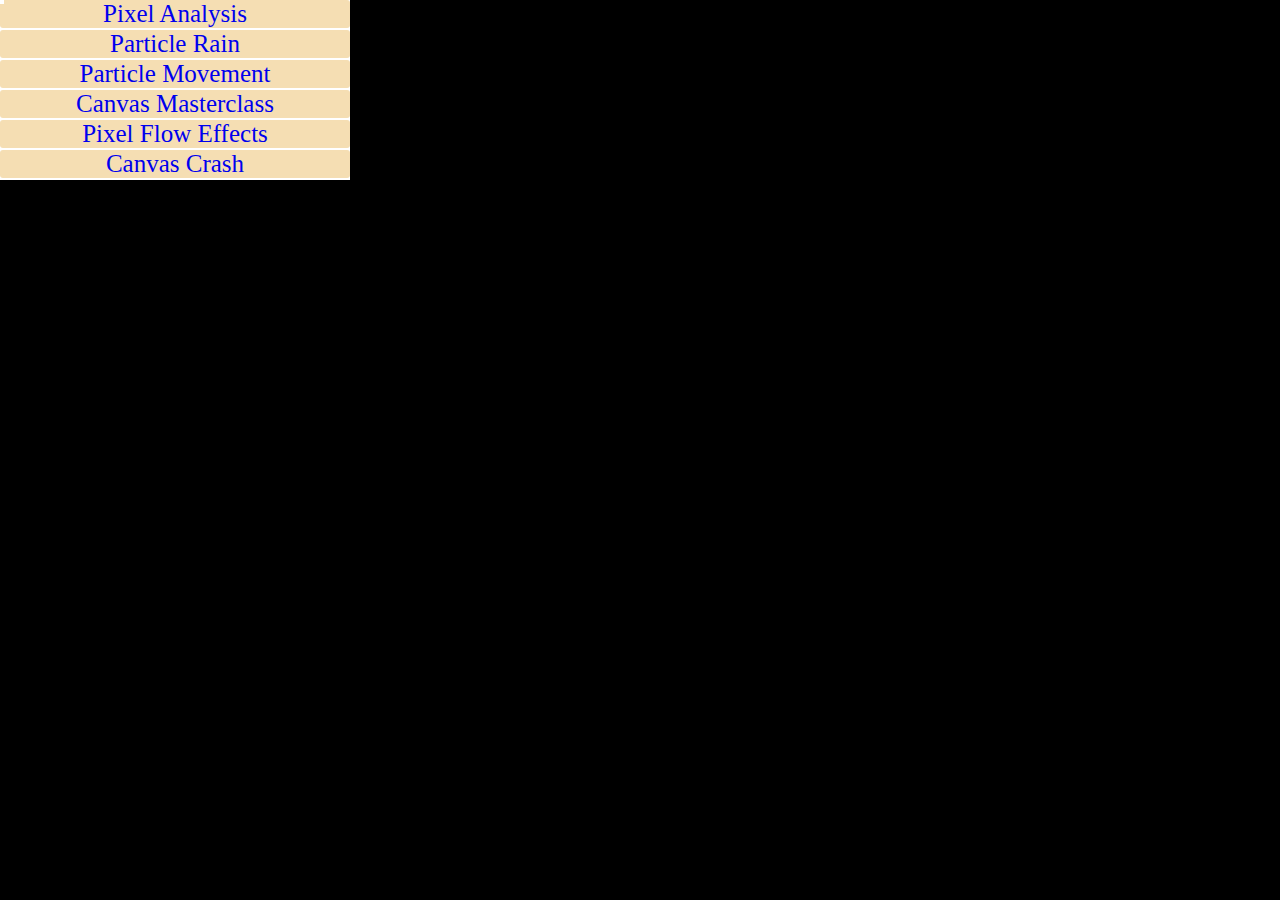
<file: index.html>
<!DOCTYPE html>
<html lang="en">

<head>
    <meta charset="UTF-8">
    <meta http-equiv="X-UA-Compatible" content="IE=edge">
    <meta name="viewport" content="width=device-width, initial-scale=1.0">
    <link rel="stylesheet" href="style.css">
    <title>Particle Rain || Canvas</title>
</head>

<body>
    <ul>
        <li><a href="/pixel-effects-canvas/analyze-pixel-data&give-grayscale/">Pixel Analysis</a></li>
        <li><a href="/pixel-effects-canvas/particle-rain/">Particle Rain</a></li>
        <li><a href="/pixel-effects-canvas/particle-movements/">Particle Movement</a></li>
        <li><a href="/pixel-effects-canvas/canvas_masterclass/">Canvas Masterclass</a></li>
        <li><a href="/pixel-effects-canvas/pixel-flow-effects/">Pixel Flow Effects</a></li>
        <li><a href="/pixel-effects-canvas/canvas-crash/">Canvas Crash</a></li>
    </ul>
    <canvas id="canvas1"></canvas>
    <script src="script.js"></script>
</body>

</html>
</file>
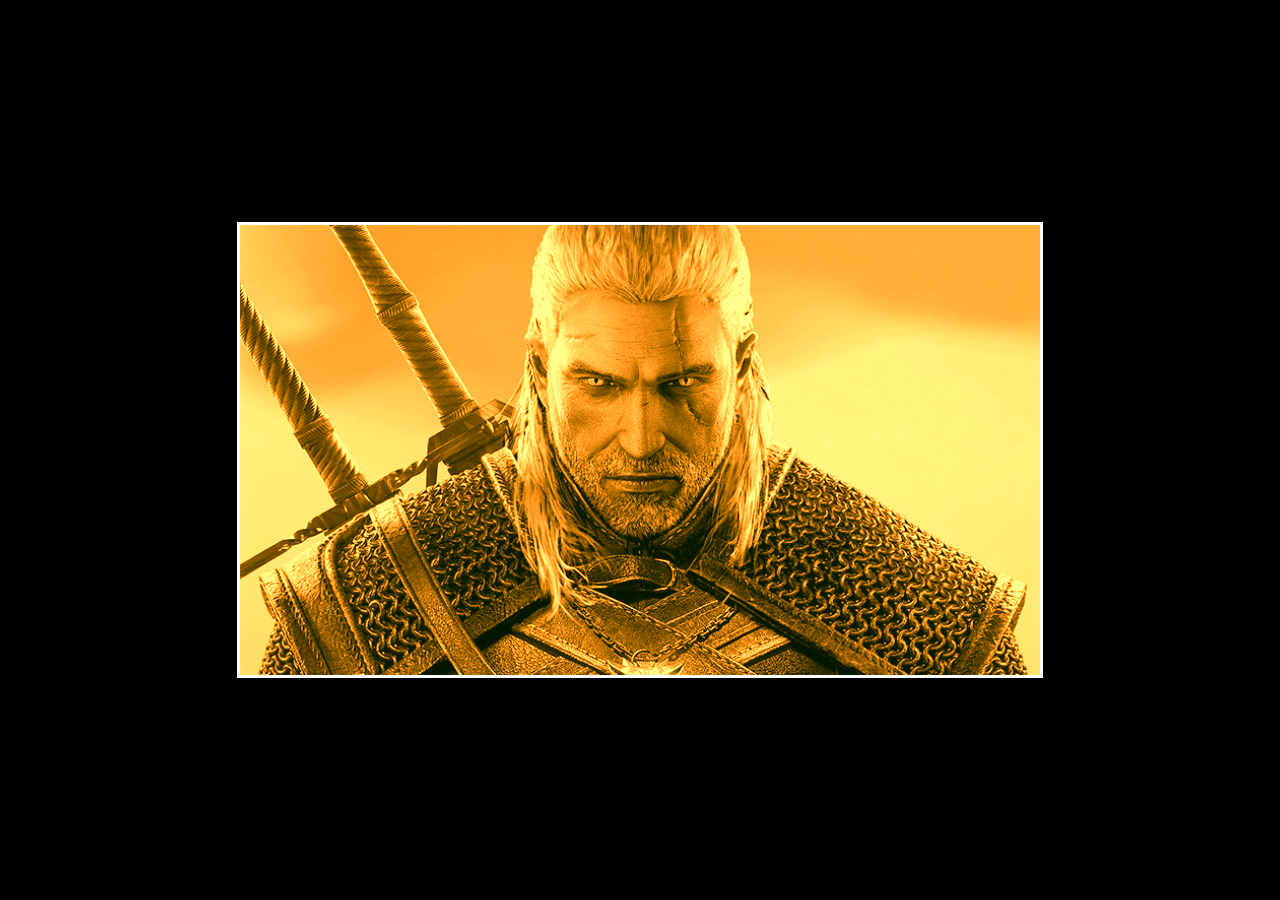
<file: analyze-pixel-data&give-grayscale/index.html>
<!DOCTYPE html>
<html lang="en">

<head>
    <meta charset="UTF-8">
    <meta http-equiv="X-UA-Compatible" content="IE=edge">
    <meta name="viewport" content="width=device-width, initial-scale=1.0">
    <link rel="stylesheet" href="style.css">
    <title>Pixel Manipulation || Canvas</title>
</head>

<body>
    <canvas id="canvas1"></canvas>
    <script src="script.js"></script>
</body>

</html>
</file>
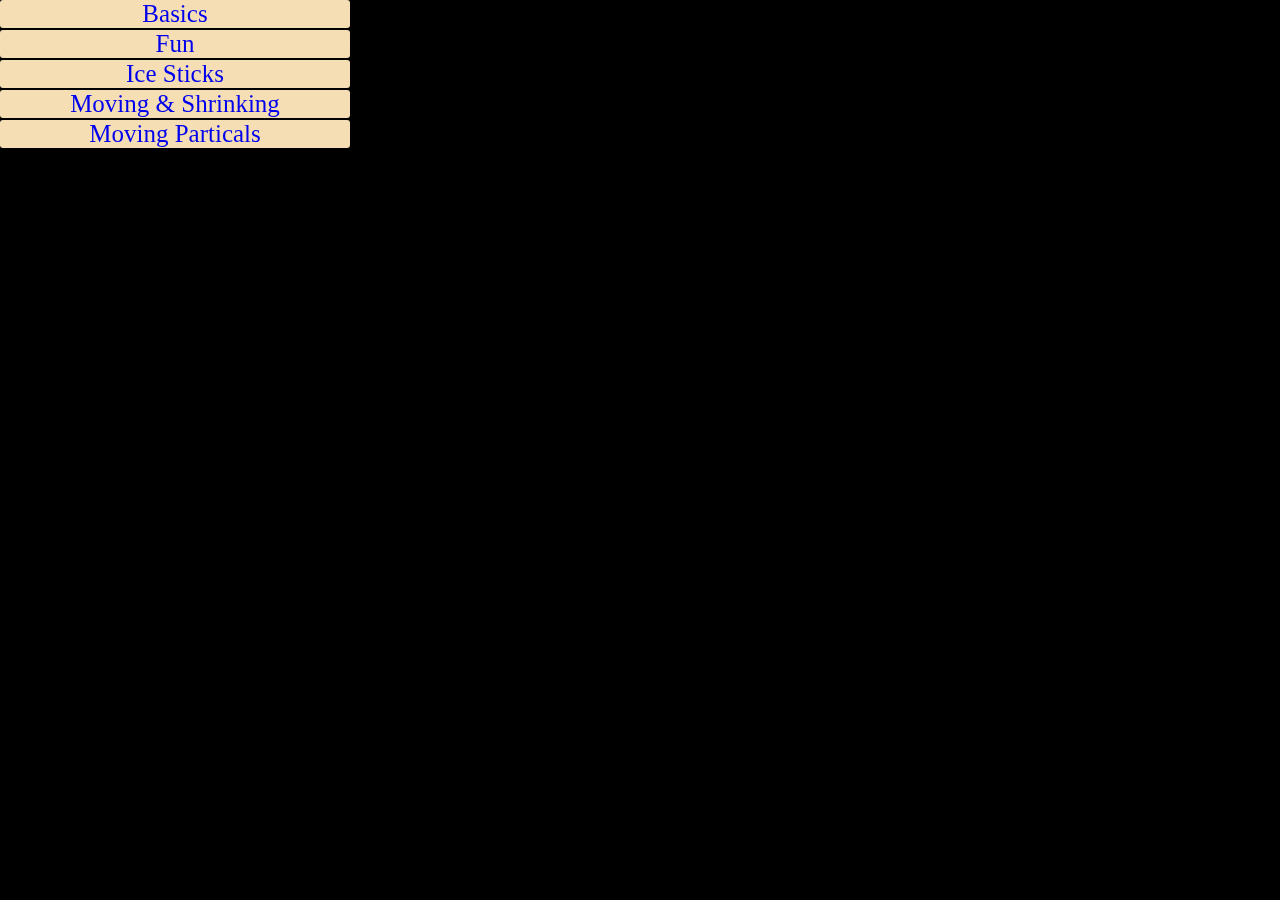
<file: canvas-crash/index.html>
<!DOCTYPE html>
<html lang="en">

<head>
    <meta charset="UTF-8">
    <meta http-equiv="X-UA-Compatible" content="IE=edge">
    <meta name="viewport" content="width=device-width, initial-scale=1.0">
    <link rel="stylesheet" href="style.css">
    <script defer src="script.js"></script>
    <title>Canvas</title>
</head>

<body>
    <ul>
        <li><a href="/pixel-effects-canvas/canvas-crash/basics/">Basics</a></li>
        <li><a href="/pixel-effects-canvas/canvas-crash/fun/">Fun</a></li>
        <li><a href="/pixel-effects-canvas/canvas-crash/iceSticks/">Ice Sticks</a></li>
        <li><a href="/pixel-effects-canvas/canvas-crash/moving%26Shrinkin/">Moving & Shrinking</a></li>
        <li><a href="/pixel-effects-canvas/canvas-crash/movingParticals/">Moving Particals</a></li>
    </ul>
    <canvas id="canvas1">
    </canvas>
</body>

</html>
<style>
    ul {
        z-index: 10;
        width: 350px;
        text-align: center;
        position: absolute;
    }

    li {
        width: 100%;
        background-color: wheat;
        border-radius: 3px;
        margin-bottom: 2px;
        font-size: 25px;
    }

    a {
        background-color: wheat;
        text-decoration: none;
    }
</style>
</file>
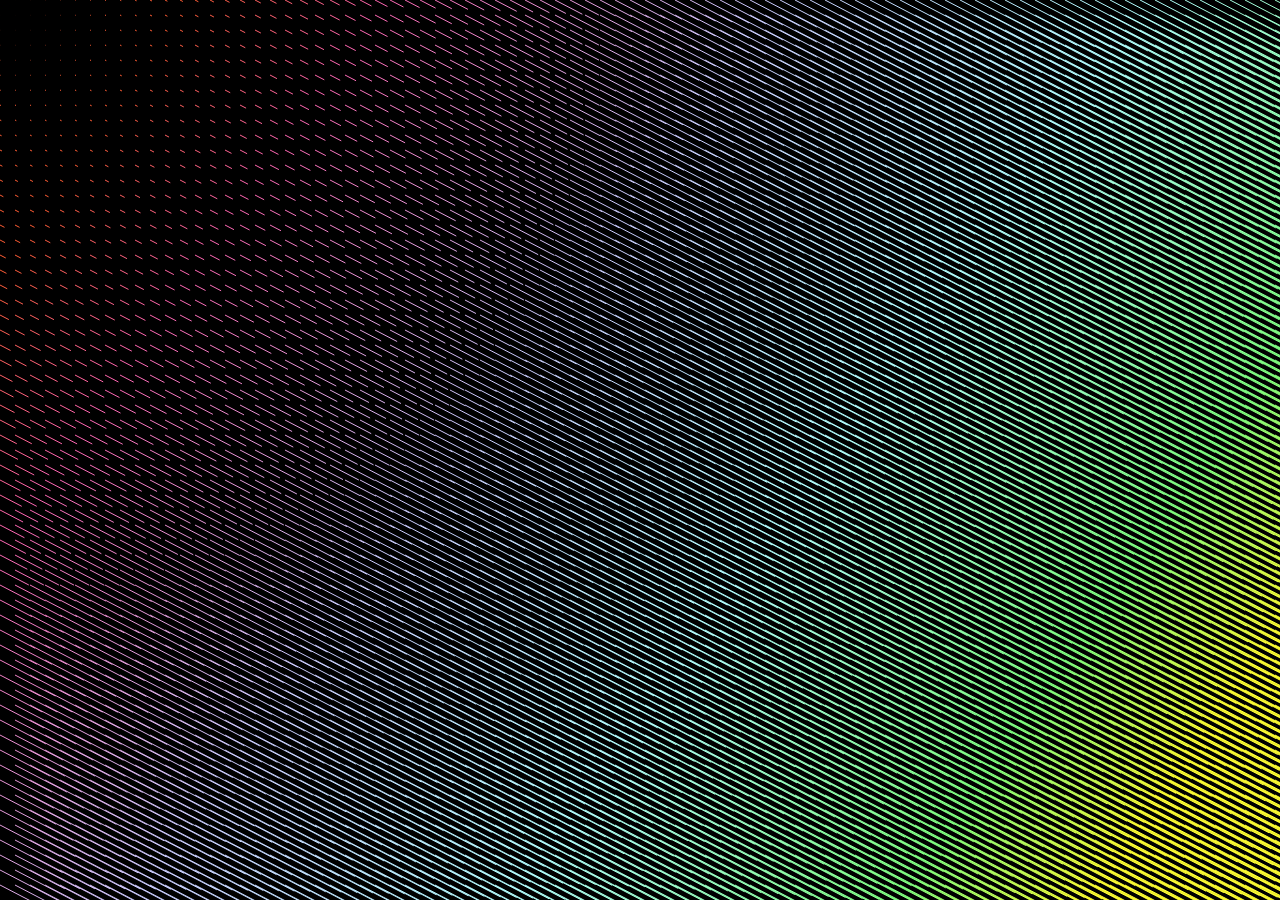
<file: canvas_masterclass/index.html>
<!DOCTYPE html>
<html lang="en">

<head>
    <meta charset="UTF-8">
    <meta http-equiv="X-UA-Compatible" content="IE=edge">
    <meta name="viewport" content="width=device-width, initial-scale=1.0">
    <link rel="stylesheet" href="style.css">
    <title>Canvas Masterclass || Franks Laboratory</title>
</head>

<body>
    <canvas id="canvas1">

    </canvas>
    <script src="script.js"></script>
</body>

</html>
</file>
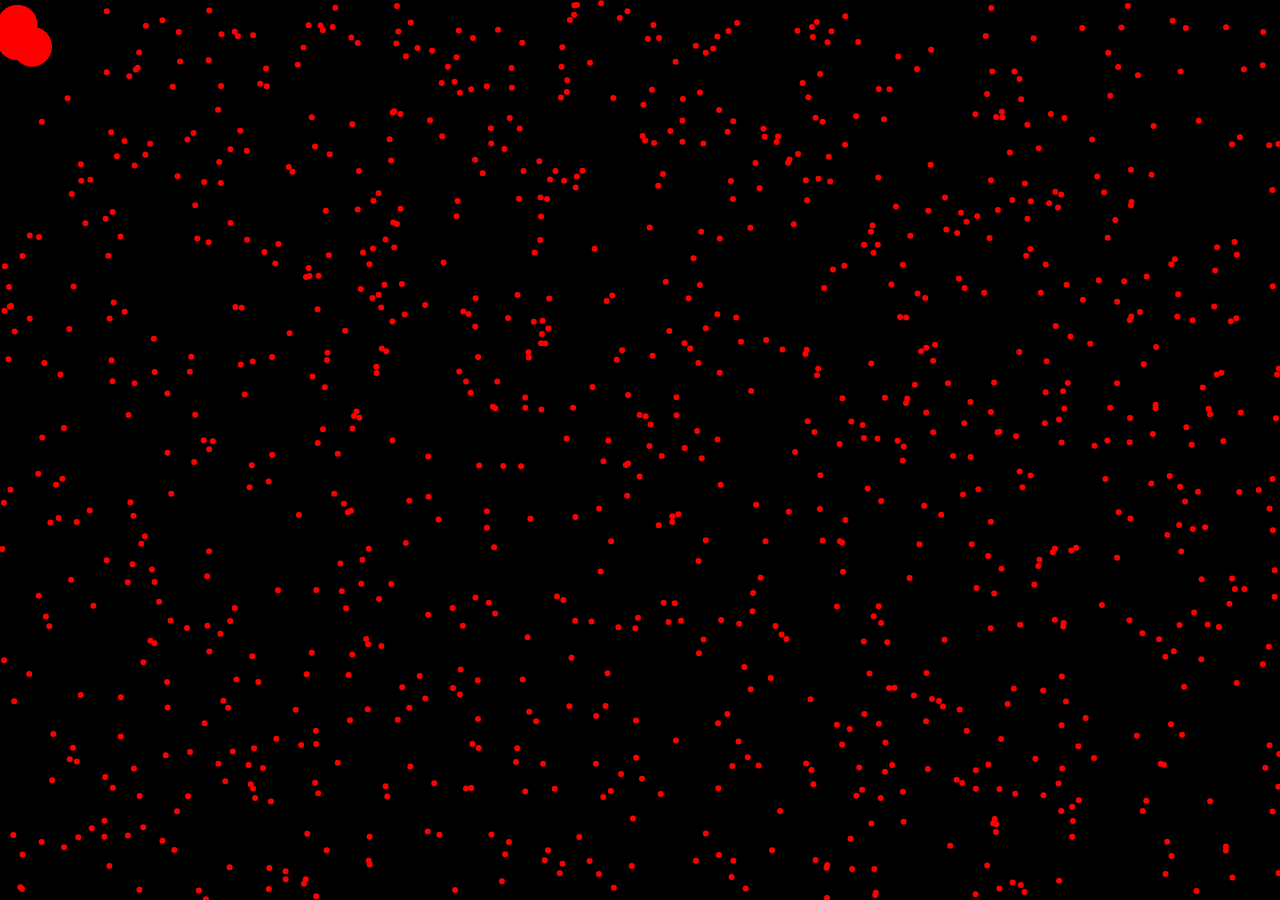
<file: cursor-active-particles/index.html>
<!DOCTYPE html>
<html lang="en">

<head>
    <meta charset="UTF-8">
    <meta http-equiv="X-UA-Compatible" content="IE=edge">
    <meta name="viewport" content="width=device-width, initial-scale=1.0">
    <link rel="stylesheet" href="style.css">
    <title>Particle Rain || Canvas</title>
</head>

<body>
    <canvas id="canvas1"></canvas>
    <script src="script.js"></script>
</body>

</html>
</file>
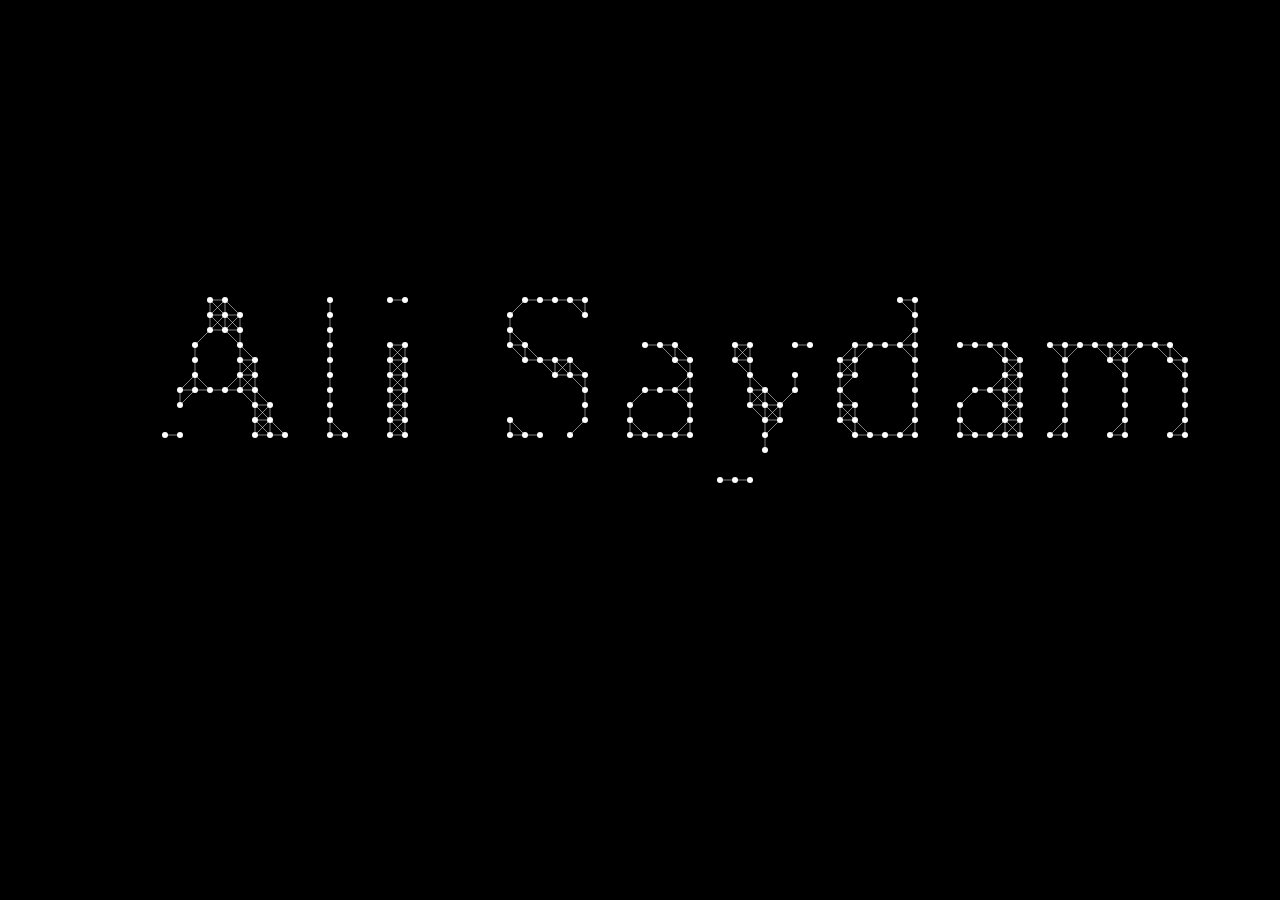
<file: particle-letters/index.html>
<!DOCTYPE html>
<html lang="en">

<head>
    <meta charset="UTF-8">
    <meta http-equiv="X-UA-Compatible" content="IE=edge">
    <meta name="viewport" content="width=device-width, initial-scale=1.0">
    <link rel="stylesheet" href="style.css">
    <title>Particle Rain || Canvas</title>
</head>

<body>
    <!-- <ul>
                        <li><a href="/pixel-effects-canvas/analyze-pixel-data&give-grayscale/">Pixel Analysis - Gerald</a></li>
                        <li><a href="/pixel-effects-canvas/particle-rain/">Particle Rain - Kratos</a></li>
                        <li><a href="/pixel-effects-canvas/particle-movements/">Particle Movement - Ashoka</a></li>
        <li><a href="/pixel-effects-canvas/canvas_masterclass/">Canvas Masterclass</a></li>
        <li><a href="/pixel-effects-canvas/pixel-flow-effects/">Pixel Flow Effects- Ashoka</a></li>
        <li><a href="/pixel-effects-canvas/canvas-crash/">Canvas Crash</a></li>
        <li><a href="/pixel-effects-canvas/cursor-active-particles/">Mouse activating particles</a></li>
        </ul> -->
    <canvas id="canvas1"></canvas>
    <script src="script.js"></script>
</body>

</html>
</file>
<file: style.css>
* {
  margin: 0;
  padding: 0;
  box-sizing: border-box;
  background-color: black;
}

* {
  overflow: hidden;
}
#canvas1 {
  border: 2px solid white;
  position: absolute;
  top: 0;
  left: 0;
}

ul {
  width: 350px;
  background-color: white;
  text-align: center;
}
li {
  width: 100%;
  background-color: wheat;
  border-radius: 3px;
  margin-bottom: 2px;
  font-size: 25px;
}
ul {
  width: 350px;
  background-color: white;
  text-align: center;
}
li {
  width: 100%;
  background-color: wheat;
  border-radius: 3px;
  margin-bottom: 2px;
  font-size: 25px;
}
a {
  background-color: wheat;
  text-decoration: none;
}
</file>
<file: analyze-pixel-data&give-grayscale/style.css>
body {
  background-color: black;
}

#canvas1 {
  border: 3px solid white;
  top: 50%;
  left: 50%;
  position: absolute;
  width: 800px;
  height: 450px;
  transform: translate(-50%, -50%);
}
</file>
<file: canvas-crash/style.css>
* {
  margin: 0;
  padding: 0;
}

#canvas1 {
  position: absolute;
  background: black;
  width: 100%;
  height: 100%;
  top: 0;
  left: 0;
}

ul {
  z-index: 10;
  width: 350px; 
  text-align: center;
  position: absolute;
}
li {
  width: 100%;
  background-color: wheat;
  border-radius: 3px;
  margin-bottom: 2px;
  font-size: 25px;
}
 
a {
  background-color: wheat;
  text-decoration: none;
}
</file>
<file: canvas_masterclass/style.css>
* {
  margin: 0;
  padding: 0;
  box-sizing: border-box;
}

canvas {
  position: absolute;
  background: black;
  top: 0;
  left: 0;
}
</file>
<file: cursor-active-particles/style.css>
* {
  margin: 0;
  padding: 0;
  box-sizing: border-box;
}

body {
  overflow: hidden;
  background-color: black;
}
#canvas1 { 
  position: absolute;
  top: 0;
  left: 0;
}
</file>
<file: particle-letters/style.css>
* {
  margin: 0;
  padding: 0;
  box-sizing: border-box;
}

body {
  overflow: hidden;
  background-color: black;
}
#canvas1 { 
  position: absolute;
  top: 0;
  left: 0;
}

ul {
  width: 350px;
  background-color: white;
  text-align: center;
}
li {
  width: 100%;
  background-color: wheat;
  border-radius: 3px;
  margin-bottom: 2px;
  font-size: 25px;
}
 
a {
  background-color: wheat;
  text-decoration: none;
}
</file>
